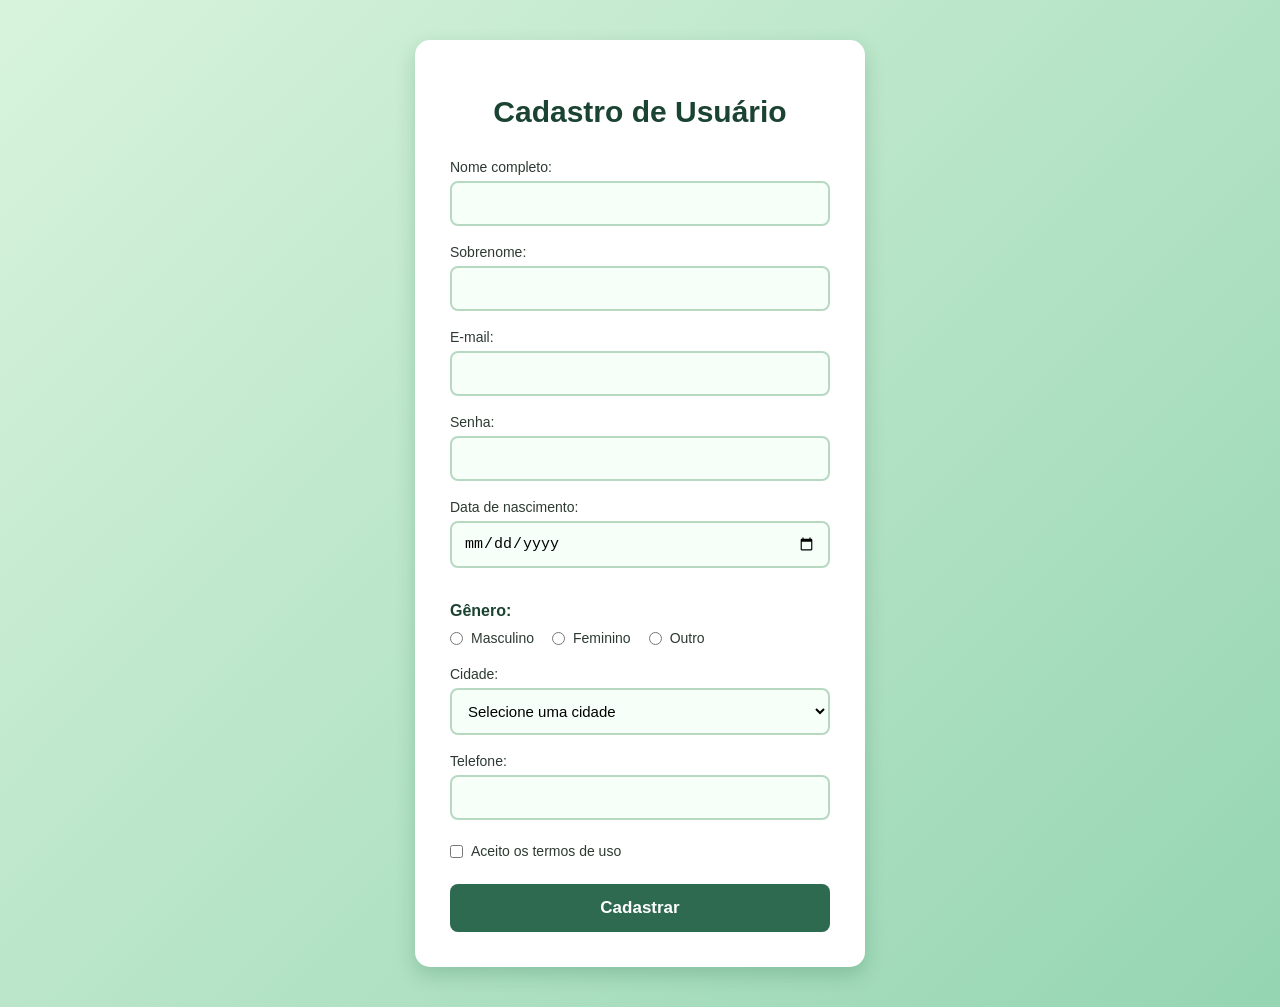
<file: atividade-formulario/index.html>
<!DOCTYPE html>
<html lang="pt-BR">
<head>
    <meta charset="UTF-8">
    <meta name="viewport" content="width=device-width, initial-scale=1.0">
    <title>Cadastro de Usuário</title>

    <link rel="stylesheet" href="style.css">
</head>

<body>

    <div class="container">

        <h1>Cadastro de Usuário</h1>

        <form>

            <label for="nome">Nome completo:</label>
            <input type="text" id="nome" name="nome" required>

            <label for="sobrenome">Sobrenome:</label>
            <input type="text" id="sobrenome" name="sobrenome">

            <label for="email">E-mail:</label>
            <input type="email" id="email" name="email" required>

            <label for="senha">Senha:</label>
            <input type="password" id="senha" name="senha">

            <label for="data">Data de nascimento:</label>
            <input type="date" id="data" name="data">

            <p>Gênero:</p>

            <div class="radio">
                <input type="radio" id="masculino" name="sexo" value="masculino">
                <label for="masculino">Masculino</label>

                <input type="radio" id="feminino" name="sexo" value="feminino">
                <label for="feminino">Feminino</label>

                <input type="radio" id="outro" name="sexo" value="outro">
                <label for="outro">Outro</label>
            </div>

            <label for="cidade">Cidade:</label>

            <select id="cidade" name="cidade">
                <option value="">Selecione uma cidade</option>
                <option value="curitiba">Curitiba</option>
                <option value="londrina">Londrina</option>
                <option value="maringa">Maringá</option>
                <option value="ponta-grossa">Ponta Grossa</option>
            </select>

            <label for="telefone">Telefone:</label>
            <input type="tel" id="telefone" name="telefone">

            <div class="termos">
                <input type="checkbox" id="termos" name="termos" required>

                <label for="termos">
                    Aceito os termos de uso
                </label>
            </div>

            <button type="submit">Cadastrar</button>

        </form>

    </div>

</body>
</html>
</file>
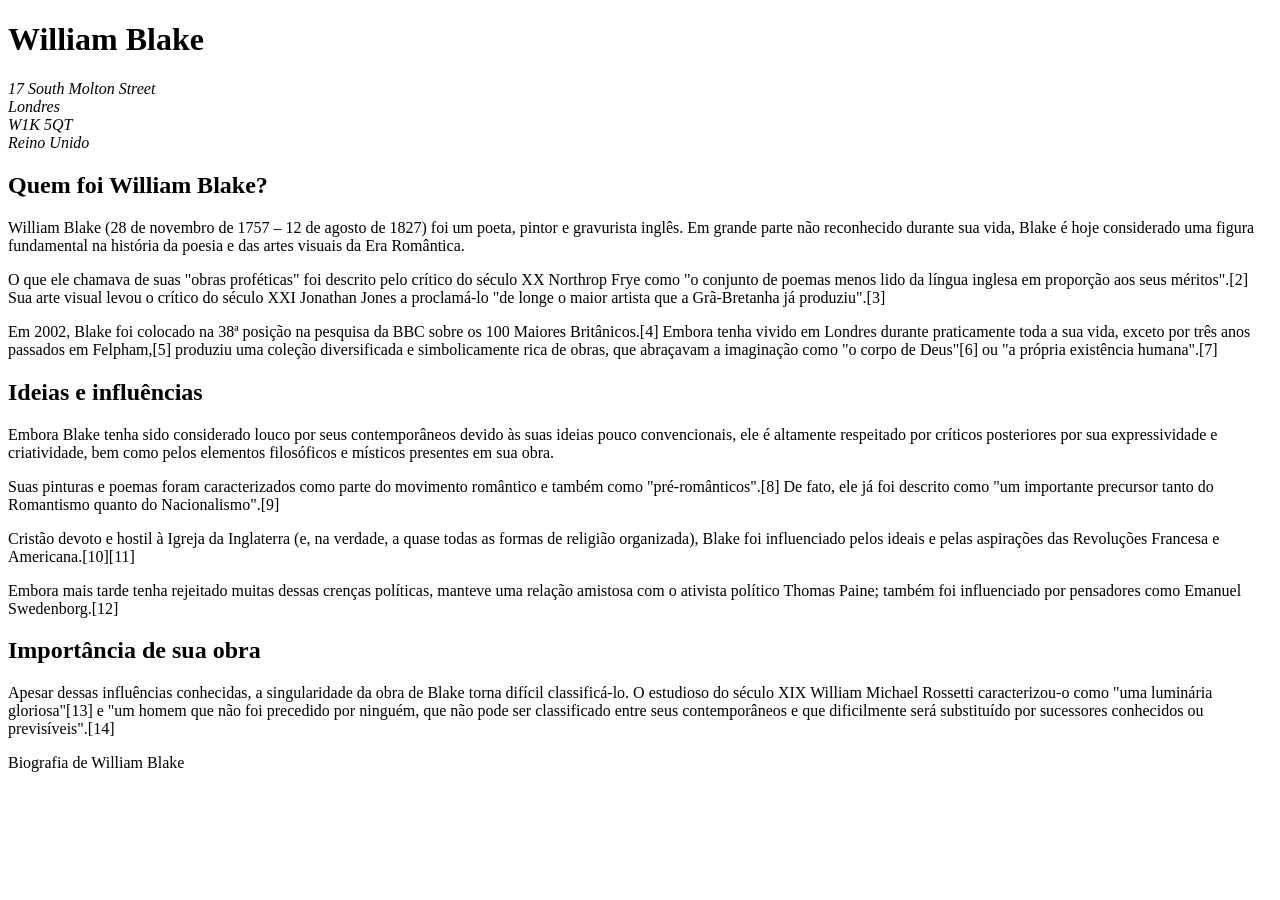
<file: aula2-html basico/2.3 Elementos Vazios/index.html>
<!DOCTYPE html>
<html lang="pt-BR">
<head>
    <meta charset="UTF-8">
    <meta name="viewport" content="width=device-width, initial-scale=1.0">
    <title>William Blake</title>
</head>
<body>

    <header>
        <h1>William Blake</h1>

        <address>
            17 South Molton Street<br>
            Londres<br>
            W1K 5QT<br>
            Reino Unido
        </address>
    </header>

    <main>
        <section>
            <h2>Quem foi William Blake?</h2>

            <p>
                William Blake (28 de novembro de 1757 – 12 de agosto de 1827)
                foi um poeta, pintor e gravurista inglês. Em grande parte não
                reconhecido durante sua vida, Blake é hoje considerado uma
                figura fundamental na história da poesia e das artes visuais
                da Era Romântica.
            </p>

            <p>
                O que ele chamava de suas "obras proféticas" foi descrito pelo
                crítico do século XX Northrop Frye como "o conjunto de poemas
                menos lido da língua inglesa em proporção aos seus méritos".[2]
                Sua arte visual levou o crítico do século XXI Jonathan Jones
                a proclamá-lo "de longe o maior artista que a Grã-Bretanha já
                produziu".[3]
            </p>

            <p>
                Em 2002, Blake foi colocado na 38ª posição na pesquisa da BBC
                sobre os 100 Maiores Britânicos.[4] Embora tenha vivido em
                Londres durante praticamente toda a sua vida, exceto por três
                anos passados em Felpham,[5] produziu uma coleção diversificada
                e simbolicamente rica de obras, que abraçavam a imaginação
                como "o corpo de Deus"[6] ou "a própria existência humana".[7]
            </p>
        </section>

        <section>
            <h2>Ideias e influências</h2>

            <p>
                Embora Blake tenha sido considerado louco por seus
                contemporâneos devido às suas ideias pouco convencionais,
                ele é altamente respeitado por críticos posteriores por sua
                expressividade e criatividade, bem como pelos elementos
                filosóficos e místicos presentes em sua obra.
            </p>

            <p>
                Suas pinturas e poemas foram caracterizados como parte do
                movimento romântico e também como "pré-românticos".[8]
                De fato, ele já foi descrito como "um importante precursor
                tanto do Romantismo quanto do Nacionalismo".[9]
            </p>

            <p>
                Cristão devoto e hostil à Igreja da Inglaterra (e, na verdade,
                a quase todas as formas de religião organizada), Blake foi
                influenciado pelos ideais e pelas aspirações das Revoluções
                Francesa e Americana.[10][11]
            </p>

            <p>
                Embora mais tarde tenha rejeitado muitas dessas crenças
                políticas, manteve uma relação amistosa com o ativista político
                Thomas Paine; também foi influenciado por pensadores como
                Emanuel Swedenborg.[12]
            </p>
        </section>

        <section>
            <h2>Importância de sua obra</h2>

            <p>
                Apesar dessas influências conhecidas, a singularidade da obra
                de Blake torna difícil classificá-lo. O estudioso do século XIX
                William Michael Rossetti caracterizou-o como "uma luminária
                gloriosa"[13] e "um homem que não foi precedido por ninguém,
                que não pode ser classificado entre seus contemporâneos e que
                dificilmente será substituído por sucessores conhecidos ou
                previsíveis".[14]
            </p>
        </section>
    </main>

    <footer>
        <p>Biografia de William Blake</p>
    </footer>

</body>
</html>
</file>
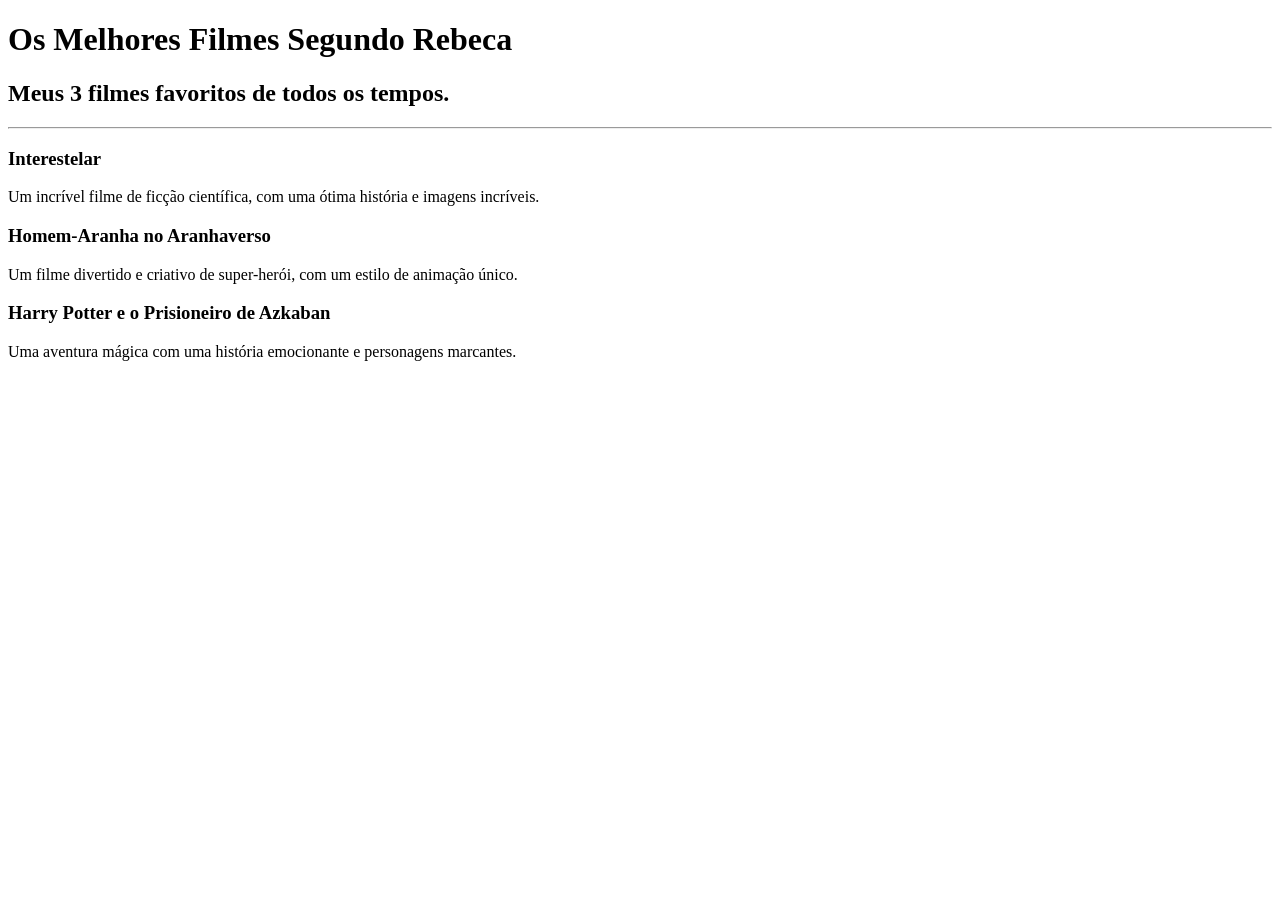
<file: aula2-html basico/2.4 Projeto Ranking de Filmes/index.html>
<!DOCTYPE html>
<html lang="pt-BR">
<head>
    <meta charset="UTF-8">
    <title>Os Melhores Filmes Segundo Rebeca</title>
</head>
<body>

    <h1>Os Melhores Filmes Segundo Rebeca</h1>

    <h2>Meus 3 filmes favoritos de todos os tempos.</h2>

    <hr>

    <h3>Interestelar</h3>
    <p>Um incrível filme de ficção científica, com uma ótima história e imagens incríveis.</p>

    <h3>Homem-Aranha no Aranhaverso</h3>
    <p>Um filme divertido e criativo de super-herói, com um estilo de animação único.</p>

    <h3>Harry Potter e o Prisioneiro de Azkaban</h3>
    <p>Uma aventura mágica com uma história emocionante e personagens marcantes.</p>

</body>
</html>
</file>
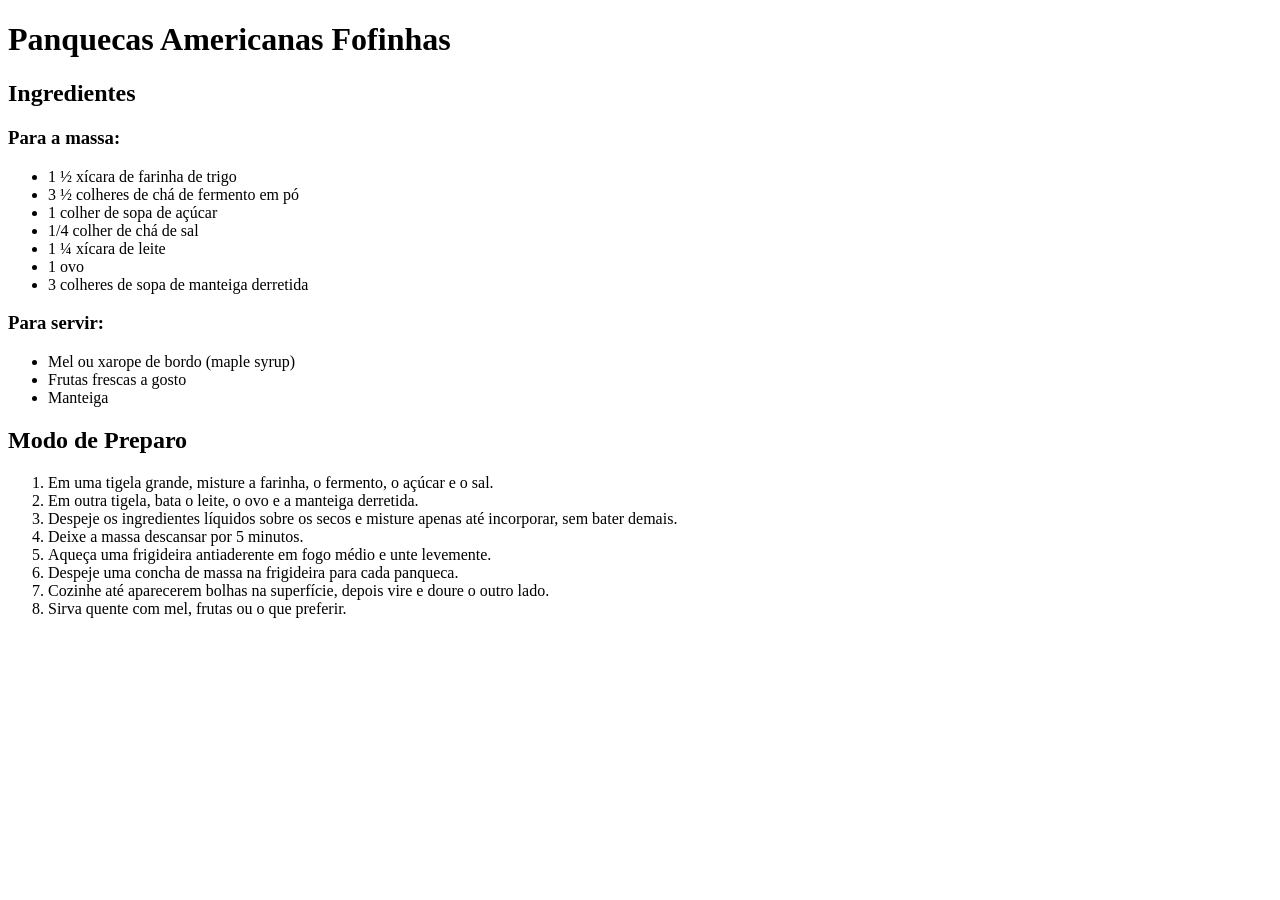
<file: aula2-html basico/2.5 Lista/index.html>
<!DOCTYPE html>
<html lang="pt-BR">
<head>
    <meta charset="UTF-8">
    <title>Receita de Panquecas Americanas</title>
</head>
<body>

    <h1>Panquecas Americanas Fofinhas</h1>

    <h2>Ingredientes</h2>

    <h3>Para a massa:</h3>
    <ul>
        <li>1 ½ xícara de farinha de trigo</li>
        <li>3 ½ colheres de chá de fermento em pó</li>
        <li>1 colher de sopa de açúcar</li>
        <li>1/4 colher de chá de sal</li>
        <li>1 ¼ xícara de leite</li>
        <li>1 ovo</li>
        <li>3 colheres de sopa de manteiga derretida</li>
    </ul>

    <h3>Para servir:</h3>
    <ul>
        <li>Mel ou xarope de bordo (maple syrup)</li>
        <li>Frutas frescas a gosto</li>
        <li>Manteiga</li>
    </ul>

    <h2>Modo de Preparo</h2>
    <ol>
        <li>Em uma tigela grande, misture a farinha, o fermento, o açúcar e o sal.</li>
        <li>Em outra tigela, bata o leite, o ovo e a manteiga derretida.</li>
        <li>Despeje os ingredientes líquidos sobre os secos e misture apenas até incorporar, sem bater demais.</li>
        <li>Deixe a massa descansar por 5 minutos.</li>
        <li>Aqueça uma frigideira antiaderente em fogo médio e unte levemente.</li>
        <li>Despeje uma concha de massa na frigideira para cada panqueca.</li>
        <li>Cozinhe até aparecerem bolhas na superfície, depois vire e doure o outro lado.</li>
        <li>Sirva quente com mel, frutas ou o que preferir.</li>
    </ol>

</body>
</html>
</file>
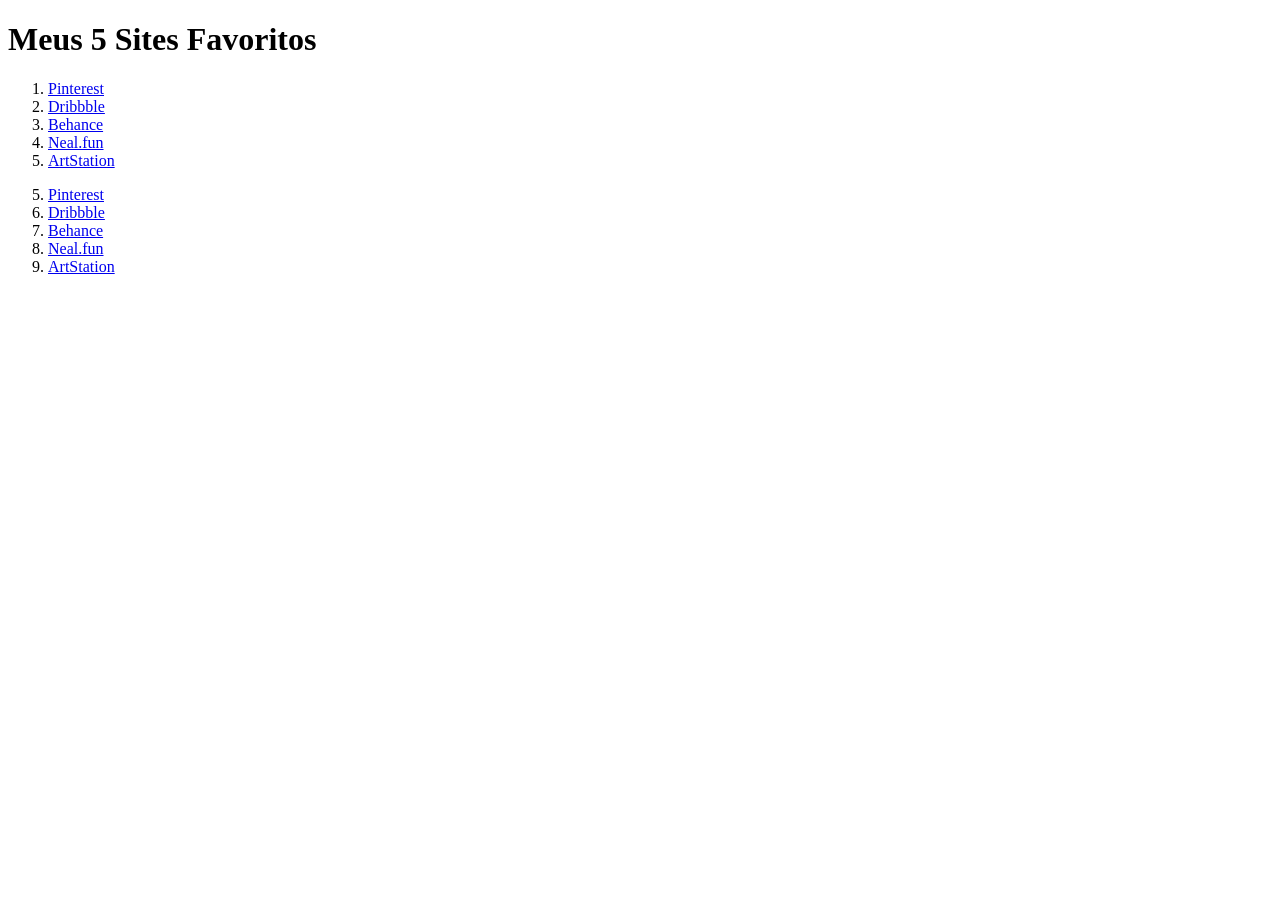
<file: aula2-html basico/2.7 Links/index.html>
<!DOCTYPE html>
<html lang="pt-BR">
<head>
    <meta charset="UTF-8">
    <title>Meus 5 Sites Favoritos</title>
</head>
<body>
 
    <h1>Meus 5 Sites Favoritos</h1>
 
    <ol>
        <li><a href="https://www.pinterest.com/">Pinterest</a></li>
        <li><a href="https://dribbble.com/">Dribbble</a></li>
        <li><a href="https://www.behance.net/">Behance</a></li>
        <li><a href="https://neal.fun/">Neal.fun</a></li>
        <li><a href="https://www.artstation.com/">ArtStation</a></li>
    </ol>
 
    <ol start="5">
        <li><a href="https://www.pinterest.com/">Pinterest</a></li>
        <li><a href="https://dribbble.com/">Dribbble</a></li>
        <li><a href="https://www.behance.net/">Behance</a></li>
        <li><a href="https://neal.fun/">Neal.fun</a></li>
        <li><a href="https://www.artstation.com/">ArtStation</a></li>
    </ol>
 
</body>
</html>
</file>
<file: atividade-formulario/style.css>
* {
    box-sizing: border-box;
}

body {
    font-family: Arial, sans-serif;
    margin: 0;
    padding: 40px 20px;
    background: linear-gradient(135deg, #d8f3dc, #95d5b2);
    min-height: 100vh;
}

.container {
    max-width: 450px;
    margin: auto;
    padding: 35px;
    background-color: white;
    border-radius: 15px;
    box-shadow: 0 8px 20px rgba(0, 80, 40, 0.2);
}

h1 {
    text-align: center;
    color: #1b4332;
    font-size: 30px;
    margin-bottom: 30px;
}

label {
    display: block;
    color: #2d3a32;
    font-size: 14px;
    margin-bottom: 6px;
}

input,
select {
    width: 100%;
    padding: 12px;
    margin-bottom: 18px;
    border: 2px solid #b7d9c2;
    border-radius: 8px;
    background-color: #f7fff9;
    font-size: 15px;
}

input:focus,
select:focus {
    outline: none;
    border: 2px solid #2d6a4f;
    background-color: white;
    box-shadow: 0 0 7px rgba(45, 106, 79, 0.3);
}

p {
    font-weight: bold;
    color: #1b4332;
    margin-bottom: 10px;
}

.radio {
    display: flex;
    align-items: center;
    gap: 8px;
    margin-bottom: 20px;
}

.radio input {
    width: auto;
    margin: 0;
}

.radio label {
    display: inline;
    margin-right: 10px;
    margin-bottom: 0;
    font-weight: normal;
}

.termos {
    display: flex;
    align-items: center;
    gap: 8px;
    margin: 5px 0 25px;
}

.termos input {
    width: auto;
    margin: 0;
}

.termos label {
    margin: 0;
    font-weight: normal;
}

button {
    width: 100%;
    padding: 14px;
    border: none;
    border-radius: 8px;
    background-color: #2d6a4f;
    color: white;
    font-size: 17px;
    font-weight: bold;
    cursor: pointer;
    transition: 0.3s;
}

button:hover {
    background-color: #1b4332;
    transform: scale(1.03);
    box-shadow: 0 5px 12px rgba(27, 67, 50, 0.3);
}

button:active {
    transform: scale(0.98);
}
</file>
